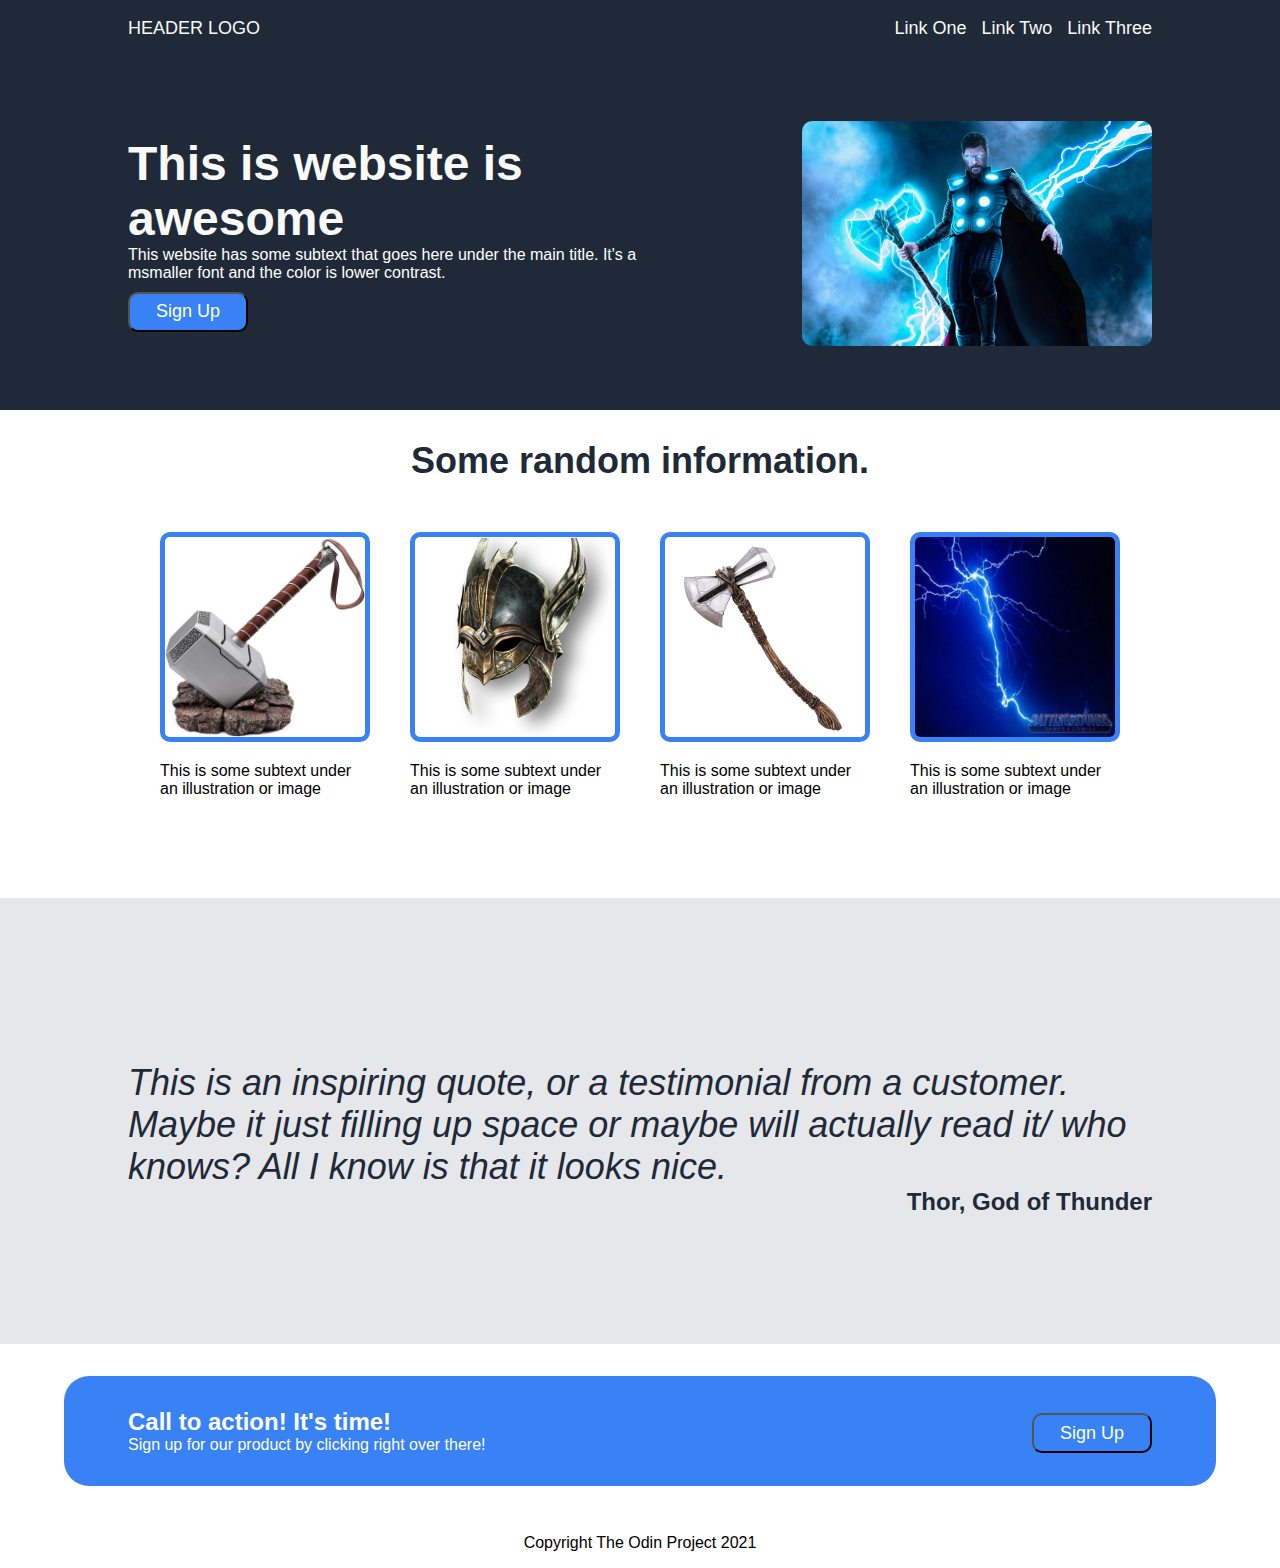
<file: Landing Page Project.html>
<!DOCTYPE html>
<!-- saved from url=(0074)file:///home/kydusblack/repos/landing-page/landing-page-project/index.html -->
<html lang="en"><head><meta http-equiv="Content-Type" content="text/html; charset=UTF-8">
    
    <meta http-equiv="X-UA-Compatible" content="IE=edge">
    <meta name="viewport" content="width=device-width, initial-scale=1.0">
    <title>Landing Page Project</title>
    <link rel="stylesheet" href="./Landing Page Project_files/styles.css">
</head>
<body>
    <div class="header">
        <div class="header-logo">HEADER LOGO</div>
        <div>
            <ul class="header-links">
                <li>Link One</li>
                <li>Link Two</li>
                <li>Link Three</li>
            </ul>
        </div>
    </div>
    <div class="banner">
        <div class="banner-left">
            <h1>This is website is awesome</h1>
            <p>This website has some subtext that goes here under the main title. It's a msmaller font and the color is lower contrast.</p>
            <button>Sign Up</button>
        </div>
        <div class="banner-right">
            <img class="banner-image" src="./Landing Page Project_files/2544356.webp" alt="This is place holder for an img" width="350px">
        </div>
    </div>
    <div class="information">
        <h2>Some random information.</h2>
        <div class="information-pairs">
            <div>
                <img src="./Landing Page Project_files/61ADMBDSiDL._AC_SL1000_.jpg" alt="THis is place holder for an img"> 
                <p>This is some subtext under an illustration or image</p>
            </div>
            <div>        
                <img src="./Landing Page Project_files/ACV_Thor&#39;s_Helmet.png" alt="THis is place holder for an img">
                <p>This is some subtext under an illustration or image</p>
            </div>
            <div> 
                <img src="./Landing Page Project_files/H0370ccd1d7754efbad34b823dc727ce6B.jpg" alt="THis is place holder for an img">
                <p>This is some subtext under an illustration or image</p>
            </div>
            <div> 
                <img src="./Landing Page Project_files/s-l500.jpg" alt="THis is place holder for an img">
                <p>This is some subtext under an illustration or image</p>
            </div>
        </div>
    </div>
    <div class="quote"> 
        <p class="quote-text">This is an inspiring quote, or a testimonial from a customer. Maybe it just filling up space or maybe will actually read it/ who knows? All I know is that it looks nice.</p>
        <p class="quote-credit">Thor, God of Thunder</p>
    </div>
    <div class="call-to-action">
        <div class="action-text">
            <h2>Call to action! It's time!</h2>
            <p>Sign up for our product by clicking right over there!</p>
        </div>
        <button>Sign Up</button>
    </div>

<footer>
    <p>Copyright The Odin Project 2021</p>
</footer>
</body></html>
</file>
<file: Landing Page Project_files/styles.css>
*{
    font-family: "Arial";
}

body{
    padding:0%;
    margin:auto;
}

img, button {
    border-radius:10px;
}

/* Header CSS */
.header {
    color:#f9faf8;
    font-size:18px;
    display: flex;
    flex-direction: row;
    Justify-content: space-between;
    background-color:#1f2937;
    padding: 0 10%;
}

.header-logo {
    display: flex;
    justify-content: center;
    align-items: center;
}

.header-links {
    display:flex;
    flex-direction:row;
    justify-content: flex-end;
    align-self: flex-end;
    width:auto;
    gap:15px;
}

ul {
    list-style-type: none;
}

/* Banner CSS*/
    

.banner {
    color: white;
    background-color: #1f2937;
    display:flex;
    flex-direction:row;
    align-items: center;
    justify-content: space-between;
    padding: 5% 10%;
    width:auto;
}

.banner-left {
    display:flex;
    align-items: center;
    justify-content: flex-start;
    flex-direction:column;
}

.banner-right {
    display:flex;
    align-items: center;
    justify-content: flex-end;
}

.banner h1 {
    font-size:48px;
    font-weight:bolder;
    color:#f9faf8;
    margin:0;
    padding:0;
}

.banner p {
    margin:0;
    padding:0 0 5px 0;
}

.banner-image {
    align-self:flex-end;
    justify-self:center;
    width: 350px;
    margin-left:100px;
}

/* Information Section CSS */
.information {
    display:flex;
    justify-content:center;
    align-items: center;
    flex-direction:column;
    padding-bottom:5%;
}

.information h2 {
    font-size: 36px;
    font-weight: bolder;
    color: #1f2937;
}

.information-pairs {
    display:flex;
    flex-direction:row;
    
    
}

.information-pairs p {
    width:200px;
}

.information img {
    border:solid #3882f6 5px;
    Width:200px;
    height:200px;
}
.information-pairs div {
    padding:20px;
}

/* Buttons CSS */

button {
    background-color: #3882f6;
    color: white;
    width:120px;
    Height:40px;
    font-size:large;
    align-self:flex-start;
    margin-top:5px;
}

/* Quote Section */

.quote {
    color:#1f2937;
    background-color: #e5e7eb;
    display:flex;
    justify-content: center;
    align-items: center;
    flex-direction:column;
    padding:10% 10%;

}

.quote-text {
    font-size:36px;
    font-style:italic;
    margin-bottom: 0;

}

.quote-credit {
    display:flex;
    align-self: flex-end;
    font-weight: bolder;
    font-size:24px;
    margin:0;
}

/* Call to action Section */

.call-to-action {
    margin:2.5% 5%;
    background-color:#3882f6;
    display:flex;
    flex-direction:row;
    color:white;
    justify-content: space-between;
    align-items: center;
    padding:2.5% 5%;
    border-radius:25px;
}

.call-to-action div {
    display:flex;
    flex-direction:column;
    justify-content:flex-start;
    align-items: flex-start;
    padding:0;
}

.call-to-action h2 {
    padding:0;
    margin:0;
}

.call-to-action p {
    padding:0;
    margin:0;
}

.call-to-action button{
    display: flex;
    align-self: center;
    align-items:center;
    justify-content: center;
}

/* Footer Section */

footer {
    display:flex;
    justify-content: center;
    align-items: center;
}
</file>
